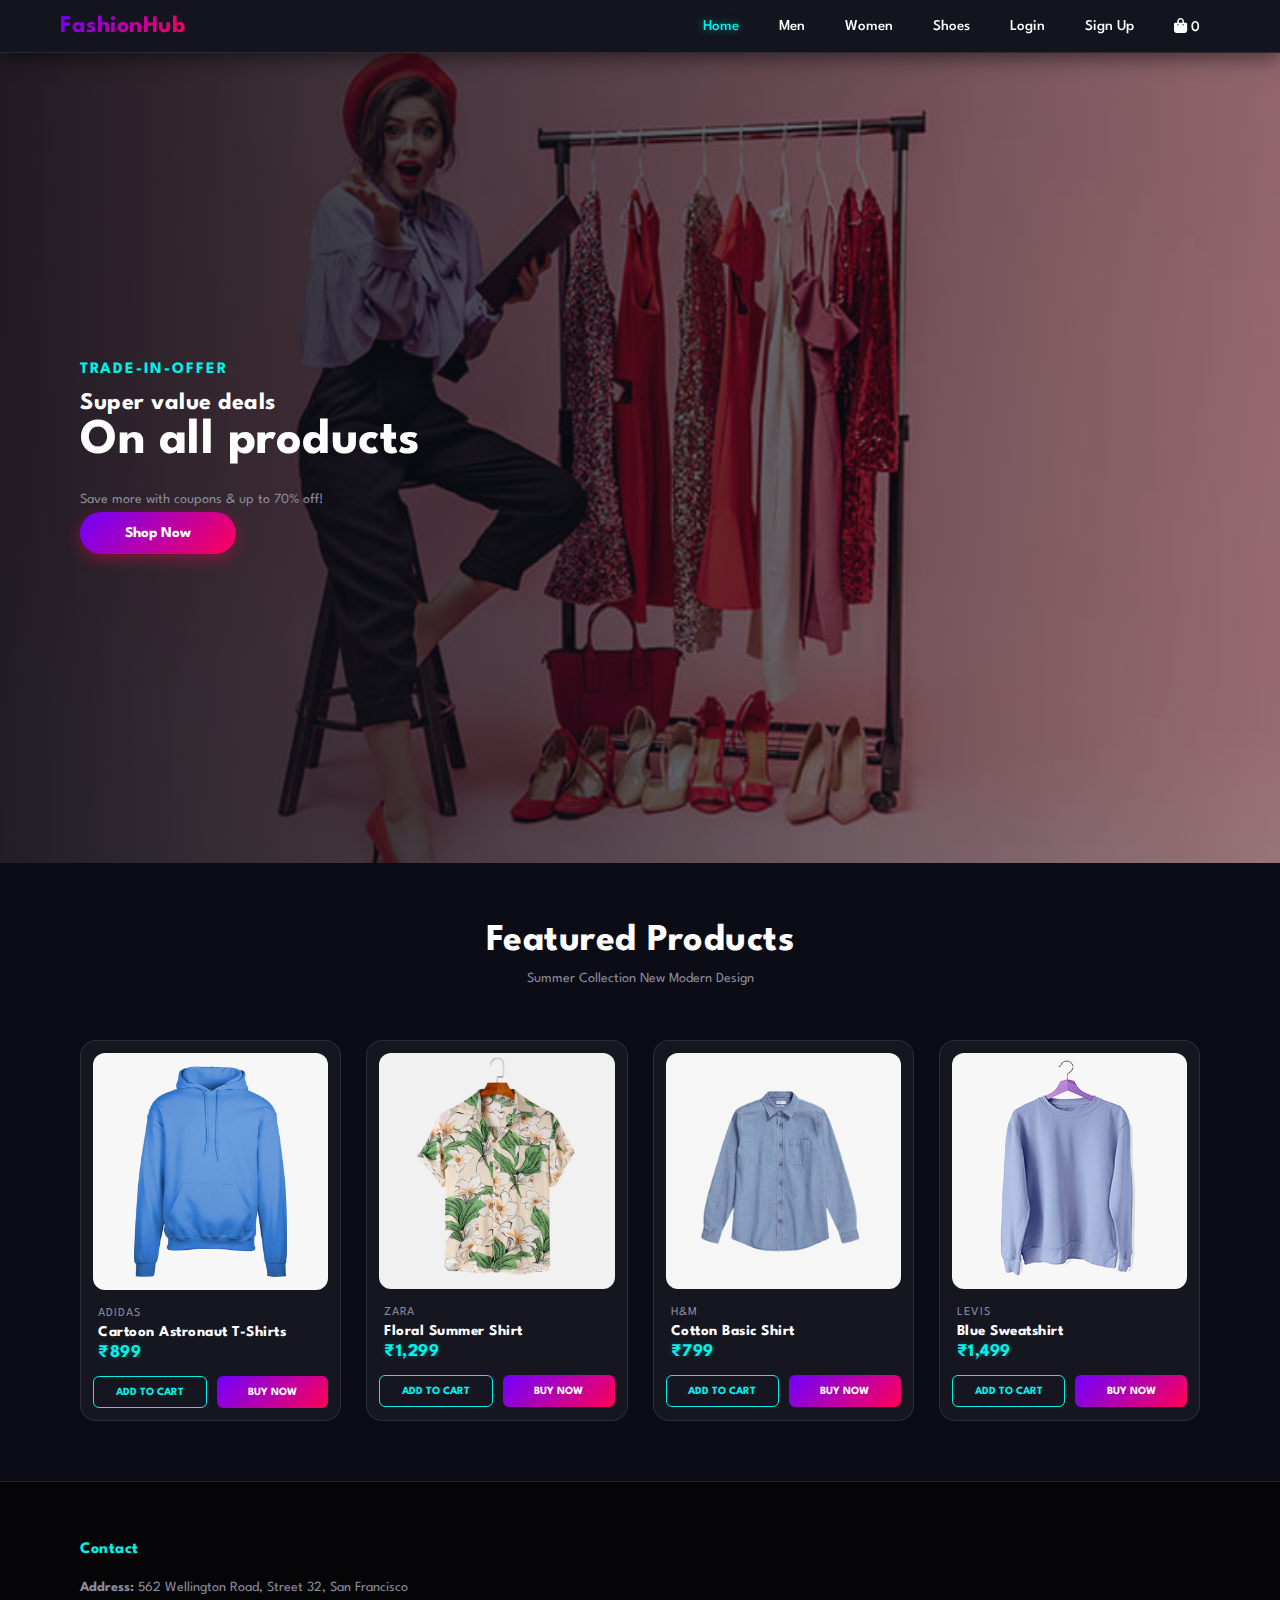
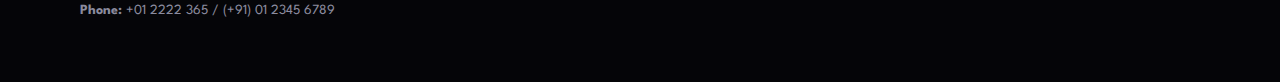
<file: Frontend/index.html>
<!DOCTYPE html>
<html lang="en">
<head>
    <meta charset="UTF-8">
    <meta name="viewport" content="width=device-width, initial-scale=1.0">
    <title>FashionHub | Home</title>
    <link rel="stylesheet" href="https://cdnjs.cloudflare.com/ajax/libs/font-awesome/6.4.0/css/all.min.css">
    <link rel="stylesheet" href="css/style.css">
</head>
<body>
    <section id="header">
        <a href="#"><h2 class="logo">FashionHub</h2></a>
        <div>
            <ul id="navbar">
                <li><a class="active" href="index.html">Home</a></li>
                <li><a href="men.html">Men</a></li>
                <li><a href="women.html">Women</a></li>
                <li><a href="shoes.html">Shoes</a></li>
                
                <li><a href="login.html">Login</a></li>
                <li><a href="register.html">Sign Up</a></li>
                
                <li id="lg-bag">
                    <a href="cart.html">
                        <i class="fa-solid fa-bag-shopping"></i>
                        <span class="cart-badge" id="cart-badge-lg">0</span>
                    </a>
                </li>
                <a href="#" id="close"><i class="fas fa-times"></i></a>
            </ul>
        </div>
        <div id="mobile">
            <a href="cart.html">
                <i class="fa-solid fa-bag-shopping"></i>
                <span class="cart-badge" id="cart-badge-sm">0</span>
            </a>
            <i id="bar" class="fas fa-outdent"></i>
        </div>
    </section>

    <section id="hero">
        <h4>Trade-in-offer</h4>
        <h2>Super value deals</h2>
        <h1>On all products</h1>
        <p>Save more with coupons & up to 70% off!</p>
        <button class="normal" onclick="window.location.href='men.html'">Shop Now</button>
    </section>
    
    <section id="product1" class="section-p1">
        <div class="section-title">
            <h2>Featured Products</h2>
            <p>Summer Collection New Modern Design</p>
        </div>
        <div class="pro-container">
            <div class="pro" onclick="loadProduct(this)">
                <img src="assets/f1.jpg" alt="">
                <div class="des">
                    <span>Adidas</span>
                    <h5>Cartoon Astronaut T-Shirts</h5>
                    <h4>₹899</h4>
                </div>
                <div class="action-buttons">
                    <button class="btn-cart" onclick="addToCart(event, this, 'add')">ADD TO CART</button>
                    <button class="btn-buy" onclick="addToCart(event, this, 'buy')">BUY NOW</button>
                </div>
            </div>
            <div class="pro" onclick="loadProduct(this)">
                <img src="assets/f2.jpg" alt="">
                <div class="des">
                    <span>Zara</span>
                    <h5>Floral Summer Shirt</h5>
                    <h4>₹1,299</h4>
                </div>
                <div class="action-buttons">
                    <button class="btn-cart" onclick="addToCart(event, this, 'add')">ADD TO CART</button>
                    <button class="btn-buy" onclick="addToCart(event, this, 'buy')">BUY NOW</button>
                </div>
            </div>
             <div class="pro" onclick="loadProduct(this)">
                <img src="assets/f3.jpg" alt="">
                <div class="des">
                    <span>H&M</span>
                    <h5>Cotton Basic Shirt</h5>
                    <h4>₹799</h4>
                </div>
                <div class="action-buttons">
                    <button class="btn-cart" onclick="addToCart(event, this, 'add')">ADD TO CART</button>
                    <button class="btn-buy" onclick="addToCart(event, this, 'buy')">BUY NOW</button>
                </div>
            </div>
            <div class="pro" onclick="loadProduct(this)">
                <img src="assets/f5.jpg" alt="">
                <div class="des">
                    <span>Levis</span>
                    <h5>Blue Sweatshirt</h5>
                    <h4>₹1,499</h4>
                </div>
                <div class="action-buttons">
                    <button class="btn-cart" onclick="addToCart(event, this, 'add')">ADD TO CART</button>
                    <button class="btn-buy" onclick="addToCart(event, this, 'buy')">BUY NOW</button>
                </div>
            </div>
        </div>
    </section>

    <footer class="section-p1">
        <div class="col">
            <h4>Contact</h4>
            <p><strong>Address:</strong> 562 Wellington Road, Street 32, San Francisco</p>
            <p><strong>Phone:</strong> +01 2222 365 / (+91) 01 2345 6789</p>
        </div>
    </footer>

    <script>
        function updateCartBadge() {
            let cart = JSON.parse(localStorage.getItem('cart')) || [];
            let count = cart.length;
            let badgeLg = document.getElementById('cart-badge-lg');
            if(badgeLg) badgeLg.innerText = count;
            let badgeSm = document.getElementById('cart-badge-sm');
            if(badgeSm) badgeSm.innerText = count;
        }
        window.onload = updateCartBadge;

        function loadProduct(element) {
            const img = element.querySelector('img').src;
            const name = element.querySelector('h5').innerText;
            const price = element.querySelector('h4').innerText;
            window.location.href = `sproduct.html?name=${encodeURIComponent(name)}&price=${encodeURIComponent(price)}&img=${encodeURIComponent(img)}`;
        }

        function addToCart(event, btn, action) {
            event.stopPropagation();
            let size = prompt("Please select a size (S, M, L, XL, XXL):", "M");
            if (size == null || size.trim() === "") return;

            const parent = btn.closest('.pro');
            const img = parent.querySelector('img').src;
            const name = parent.querySelector('h5').innerText;
            const price = parent.querySelector('h4').innerText;
            const product = { id: Date.now(), image: img, name: name, price: price, size: size.toUpperCase(), quantity: 1 };
            let cart = JSON.parse(localStorage.getItem('cart')) || [];
            cart.push(product);
            localStorage.setItem('cart', JSON.stringify(cart));
            updateCartBadge();
            if (action === 'buy') { window.location.href = 'cart.html'; } else { alert('Item added to cart!'); }
        }

        const bar = document.getElementById('bar');
        const close = document.getElementById('close');
        const nav = document.getElementById('navbar');
        if (bar) { bar.addEventListener('click', () => { nav.classList.add('active'); }) }
        if (close) { close.addEventListener('click', () => { nav.classList.remove('active'); }) }
    </script>
</body>
</html>
</file>
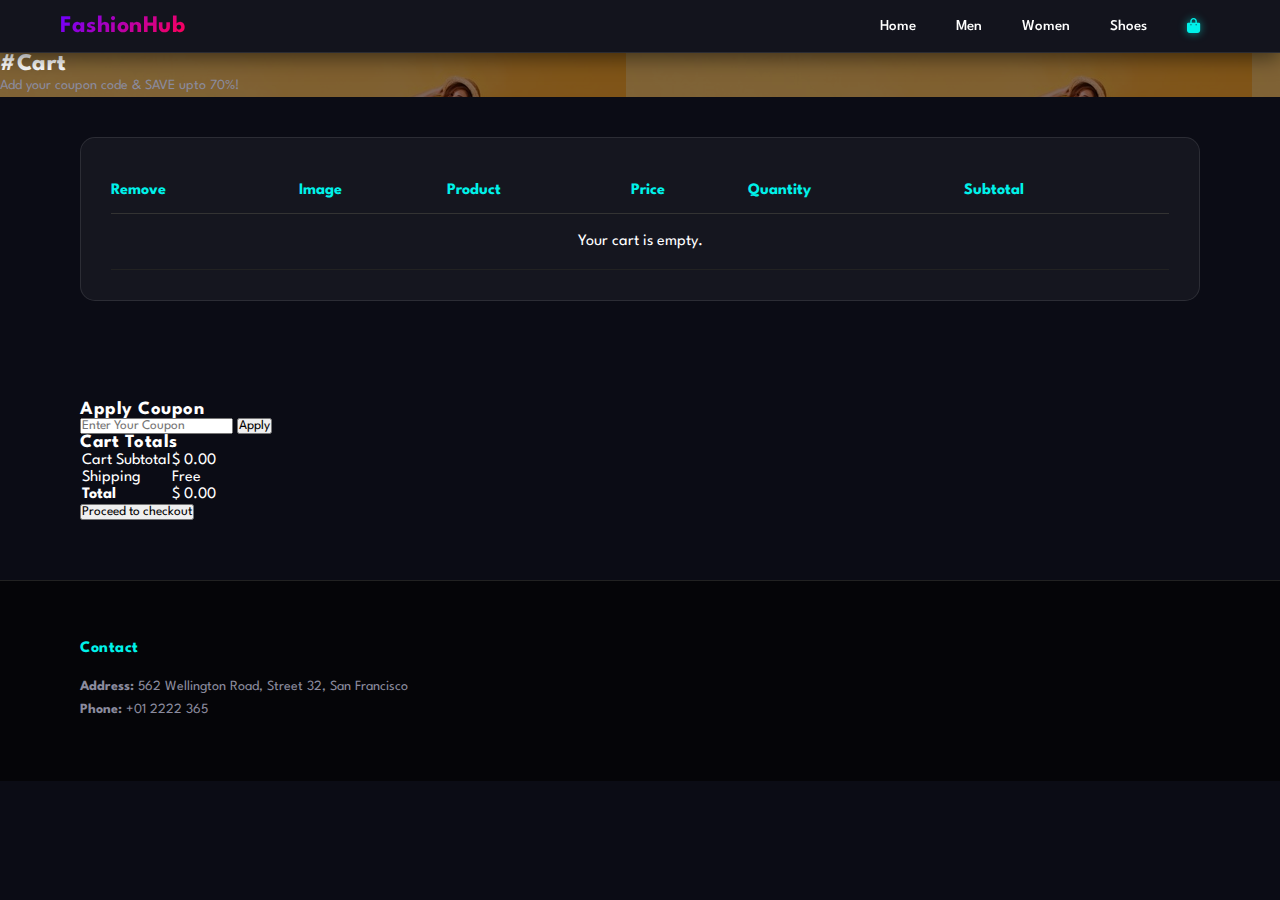
<file: Frontend/cart.html>
<!DOCTYPE html>
<html lang="en">
<head>
    <meta charset="UTF-8">
    <meta name="viewport" content="width=device-width, initial-scale=1.0">
    <title>FashionHub | Cart</title>
    <link rel="stylesheet" href="https://cdnjs.cloudflare.com/ajax/libs/font-awesome/6.4.0/css/all.min.css">
    <link rel="stylesheet" href="css/style.css">
    <style>
        /* Specific dark mode fix for the quantity input in cart */
        #cart table input {
            background-color: var(--bg-surface);
            color: var(--text-main);
            border: 1px solid var(--border);
            padding: 5px;
            text-align: center;
        }
    </style>
</head>
<body>

    <section id="header">
        <a href="index.html"><h2 class="logo">FashionHub</h2></a>
        <div>
            <ul id="navbar">
                <li><a href="index.html">Home</a></li>
                <li><a href="men.html">Men</a></li>
                <li><a href="women.html">Women</a></li>
                <li><a href="shoes.html">Shoes</a></li>
                <li id="lg-bag"><a class="active" href="cart.html"><i class="fa-solid fa-bag-shopping"></i></a></li>
                <a href="#" id="close"><i class="fas fa-times"></i></a>
            </ul>
        </div>
        <div id="mobile">
            <a href="cart.html"><i class="fa-solid fa-bag-shopping"></i></a>
            <i id="bar" class="fas fa-outdent"></i>
        </div>
    </section>

    <section id="page-header" style="background-image: linear-gradient(rgba(0,0,0,0.5), rgba(0,0,0,0.5)), url('assets/banner2.jpg');">
        <h2>#Cart</h2>
        <p>Add your coupon code & SAVE upto 70%!</p>
    </section>

    <section id="cart" class="section-p1">
        <table width="100%">
            <thead>
                <tr>
                    <td>Remove</td>
                    <td>Image</td>
                    <td>Product</td>
                    <td>Price</td>
                    <td>Quantity</td>
                    <td>Subtotal</td>
                </tr>
            </thead>
            <tbody id="cart-body">
            </tbody>
        </table>
    </section>

    <section id="cart-add" class="section-p1">
        <div id="coupon">
            <h3>Apply Coupon</h3>
            <div>
                <input type="text" placeholder="Enter Your Coupon">
                <button class="normal">Apply</button>
            </div>
        </div>

        <div id="subtotal">
            <h3>Cart Totals</h3>
            <table>
                <tr>
                    <td>Cart Subtotal</td>
                    <td id="cart-subtotal">$ 0.00</td>
                </tr>
                <tr>
                    <td>Shipping</td>
                    <td>Free</td>
                </tr>
                <tr>
                    <td><strong>Total</strong></td>
                    <td id="cart-total"><strong>$ 0.00</strong></td>
                </tr>
            </table>
            <button class="normal">Proceed to checkout</button>
        </div>
    </section>

    <footer class="section-p1">
        <div class="col">
            <h4>Contact</h4>
            <p><strong>Address:</strong> 562 Wellington Road, Street 32, San Francisco</p>
            <p><strong>Phone:</strong> +01 2222 365</p>
        </div>
    </footer>

    <script>
        const bar = document.getElementById('bar');
        const close = document.getElementById('close');
        const nav = document.getElementById('navbar');
        if (bar) { bar.addEventListener('click', () => { nav.classList.add('active'); }) }
        if (close) { close.addEventListener('click', () => { nav.classList.remove('active'); }) }

        // --- RENDER CART FROM LOCAL STORAGE ---
        const cartBody = document.getElementById('cart-body');
        const subtotalEl = document.getElementById('cart-subtotal');
        const totalEl = document.getElementById('cart-total');

        function renderCart() {
            let cart = JSON.parse(localStorage.getItem('cart')) || [];
            
            cartBody.innerHTML = ''; // Clear current display
            let totalAmount = 0;

            if(cart.length === 0) {
                cartBody.innerHTML = '<tr><td colspan="6" style="text-align:center; padding:20px;">Your cart is empty.</td></tr>';
                subtotalEl.innerText = "$ 0.00";
                totalEl.innerText = "$ 0.00";
                return;
            }

            cart.forEach((item, index) => {
                // Parse price string like "$139.00" to number 139.00
                let priceNum = parseFloat(item.price.replace('$', ''));
                let subtotal = priceNum * item.quantity;
                totalAmount += subtotal;

                let row = document.createElement('tr');
                row.innerHTML = `
                    <td><a href="#" onclick="removeItem(${index})"><i class="far fa-times-circle" style="color: #E0E0E0; font-size: 20px;"></i></a></td>
                    <td><img src="${item.image}" alt=""></td>
                    <td>${item.name} <br> <small>Size: ${item.size}</small></td>
                    <td>${item.price}</td>
                    <td><input type="number" value="${item.quantity}" readonly></td>
                    <td>$${subtotal.toFixed(2)}</td>
                `;
                cartBody.appendChild(row);
            });

            subtotalEl.innerText = `$ ${totalAmount.toFixed(2)}`;
            totalEl.innerHTML = `<strong>$ ${totalAmount.toFixed(2)}</strong>`;
        }

        // Remove item function
        function removeItem(index) {
            let cart = JSON.parse(localStorage.getItem('cart')) || [];
            cart.splice(index, 1); // Remove item at specific index
            localStorage.setItem('cart', JSON.stringify(cart)); // Update storage
            renderCart(); // Re-render table
        }

        // Initial render
        renderCart();
    </script>
</body>
</html>
</file>
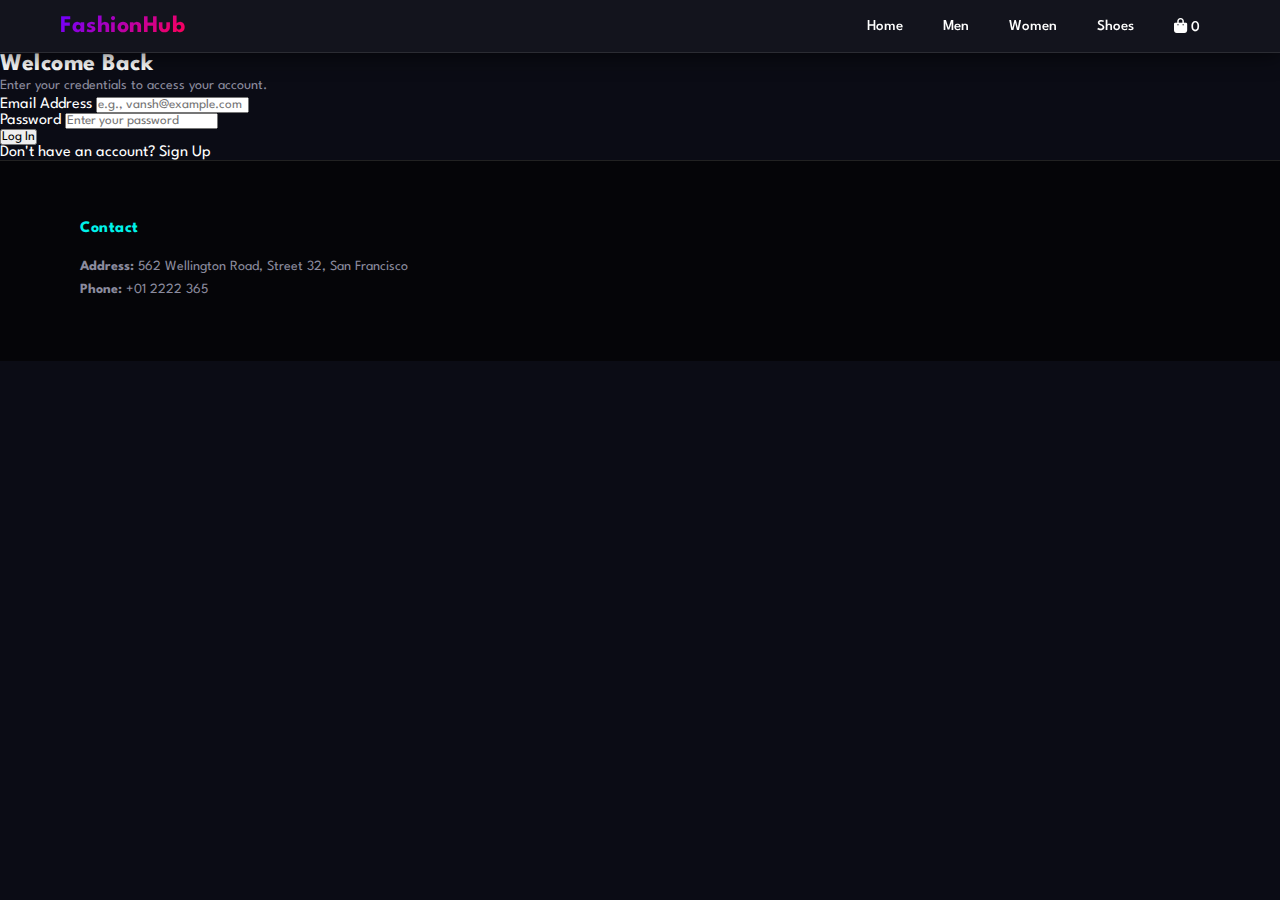
<file: Frontend/login.html>
<!DOCTYPE html>
<html lang="en">
<head>
    <meta charset="UTF-8">
    <meta name="viewport" content="width=device-width, initial-scale=1.0">
    <title>FashionHub | Login</title>
    <link rel="stylesheet" href="https://cdnjs.cloudflare.com/ajax/libs/font-awesome/6.4.0/css/all.min.css">
    <link rel="stylesheet" href="css/style.css">
</head>
<body>

    <section id="header">
        <a href="index.html"><h2 class="logo">FashionHub</h2></a>
        <div>
            <ul id="navbar">
                <li><a href="index.html">Home</a></li>
                <li><a href="men.html">Men</a></li>
                <li><a href="women.html">Women</a></li>
                <li><a href="shoes.html">Shoes</a></li>
                <li id="lg-bag">
                    <a href="cart.html">
                        <i class="fa-solid fa-bag-shopping"></i>
                        <span class="cart-badge" id="cart-badge-lg">0</span>
                    </a>
                </li>
                <a href="#" id="close"><i class="fas fa-times"></i></a>
            </ul>
        </div>
        <div id="mobile">
            <a href="cart.html">
                <i class="fa-solid fa-bag-shopping"></i>
                <span class="cart-badge" id="cart-badge-sm">0</span>
            </a>
            <i id="bar" class="fas fa-outdent"></i>
        </div>
    </section>

    <section id="form-page">
        <div class="form-box">
            <h2>Welcome Back</h2>
            <p>Enter your credentials to access your account.</p>
            
            <form onsubmit="handleLogin(event)">
                <div class="form-element">
                    <label>Email Address</label>
                    <input type="email" placeholder="e.g., vansh@example.com" required>
                </div>
                <div class="form-element">
                    <label>Password</label>
                    <input type="password" placeholder="Enter your password" required>
                </div>
                
                <button type="submit" class="form-btn">Log In</button>
            </form>

            <div class="form-link">
                Don't have an account? <a href="register.html">Sign Up</a>
            </div>
        </div>
    </section>

    <footer class="section-p1">
        <div class="col">
            <h4>Contact</h4>
            <p><strong>Address:</strong> 562 Wellington Road, Street 32, San Francisco</p>
            <p><strong>Phone:</strong> +01 2222 365</p>
        </div>
    </footer>

    <script>
        // Navbar Badge Logic
        function updateCartBadge() {
            let cart = JSON.parse(localStorage.getItem('cart')) || [];
            let count = cart.length;
            let badgeLg = document.getElementById('cart-badge-lg');
            if(badgeLg) badgeLg.innerText = count;
            let badgeSm = document.getElementById('cart-badge-sm');
            if(badgeSm) badgeSm.innerText = count;
        }
        window.onload = updateCartBadge;

        // Login Logic (Simulated)
        function handleLogin(e) {
            e.preventDefault();
            // Here you would check credentials
            alert("Login Successful! Redirecting to Home...");
            window.location.href = "index.html";
        }

        // Mobile Nav
        const bar = document.getElementById('bar');
        const close = document.getElementById('close');
        const nav = document.getElementById('navbar');
        if (bar) { bar.addEventListener('click', () => { nav.classList.add('active'); }) }
        if (close) { close.addEventListener('click', () => { nav.classList.remove('active'); }) }
    </script>
</body>
</html>
</file>
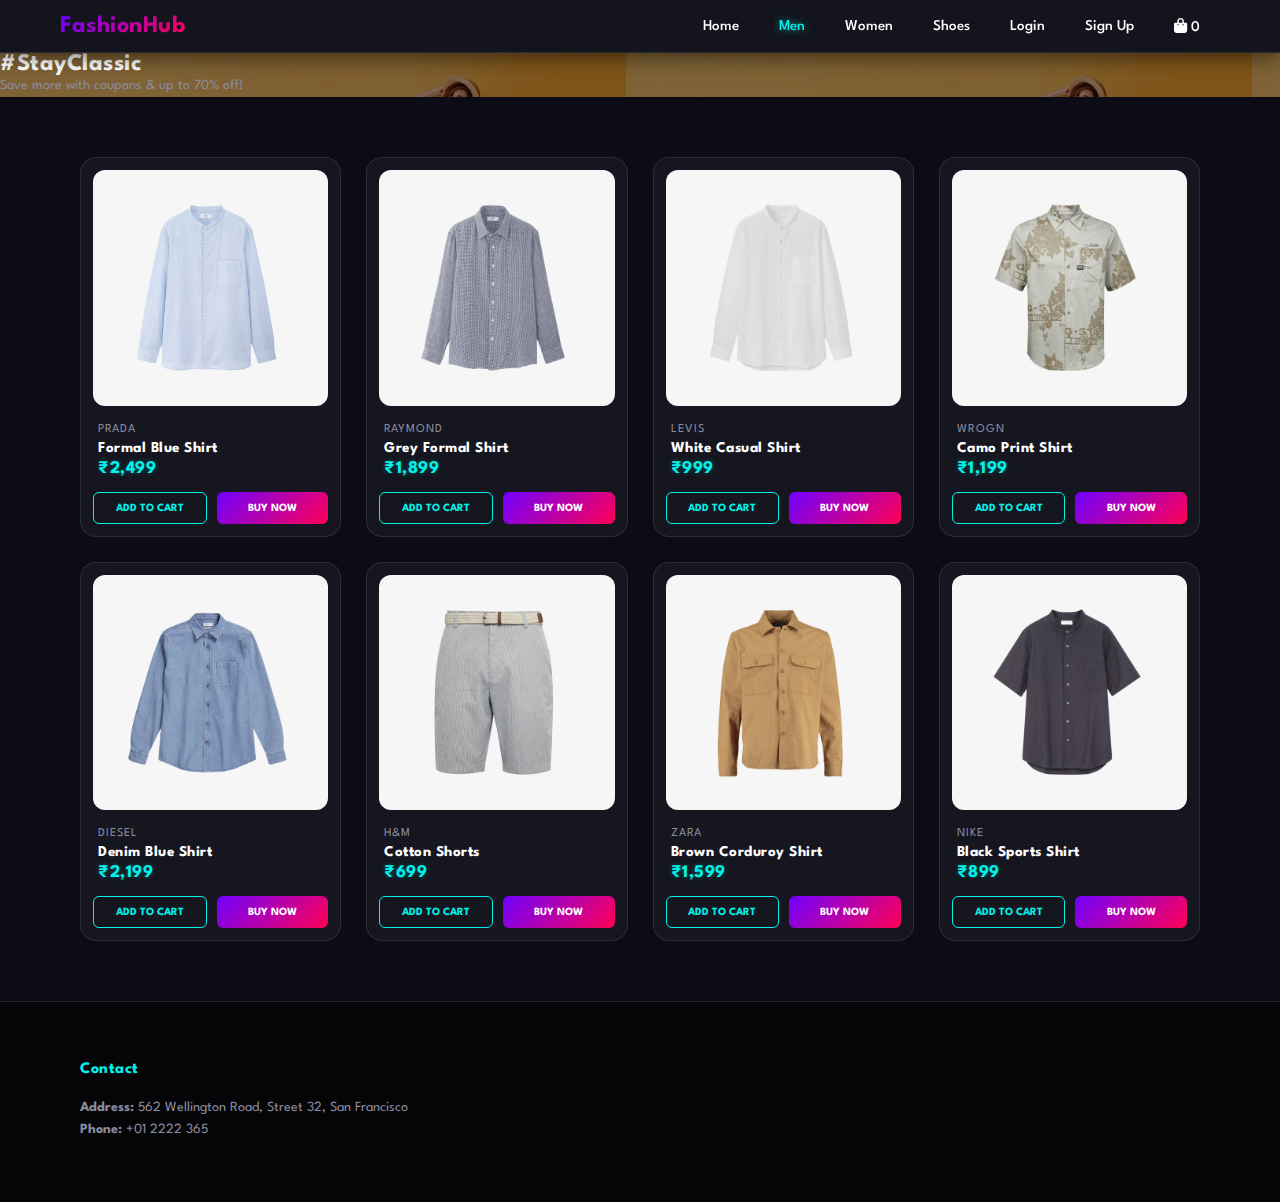
<file: Frontend/men.html>
<!DOCTYPE html>
<html lang="en">
<head>
    <meta charset="UTF-8">
    <meta name="viewport" content="width=device-width, initial-scale=1.0">
    <title>FashionHub | Men</title>
    <link rel="stylesheet" href="https://cdnjs.cloudflare.com/ajax/libs/font-awesome/6.4.0/css/all.min.css">
    <link rel="stylesheet" href="css/style.css">
</head>
<body>
    <section id="header">
        <a href="index.html"><h2 class="logo">FashionHub</h2></a>
        <div>
            <ul id="navbar">
                <li><a href="index.html">Home</a></li>
                <li><a class="active" href="men.html">Men</a></li>
                <li><a href="women.html">Women</a></li>
                <li><a href="shoes.html">Shoes</a></li>
                
                <li><a href="login.html">Login</a></li>
                <li><a href="register.html">Sign Up</a></li>

                <li id="lg-bag">
                    <a href="cart.html">
                        <i class="fa-solid fa-bag-shopping"></i>
                        <span class="cart-badge" id="cart-badge-lg">0</span>
                    </a>
                </li>
                <a href="#" id="close"><i class="fas fa-times"></i></a>
            </ul>
        </div>
        <div id="mobile">
            <a href="cart.html">
                <i class="fa-solid fa-bag-shopping"></i>
                <span class="cart-badge" id="cart-badge-sm">0</span>
            </a>
            <i id="bar" class="fas fa-outdent"></i>
        </div>
    </section>

    <section id="page-header" style="background-image: linear-gradient(rgba(0,0,0,0.5), rgba(0,0,0,0.5)), url('assets/banner2.jpg');">
        <h2>#StayClassic</h2>
        <p>Save more with coupons & up to 70% off!</p>
    </section>
    
    <section id="product1" class="section-p1">
        <div class="pro-container">
            <div class="pro" onclick="loadProduct(this)">
                <img src="assets/n1.jpg" alt="">
                <div class="des">
                    <span>Prada</span>
                    <h5>Formal Blue Shirt</h5>
                    <h4>₹2,499</h4>
                </div>
                <div class="action-buttons">
                    <button class="btn-cart" onclick="addToCart(event, this, 'add')">ADD TO CART</button>
                    <button class="btn-buy" onclick="addToCart(event, this, 'buy')">BUY NOW</button>
                </div>
            </div>
            
            <div class="pro" onclick="loadProduct(this)">
                <img src="assets/n2.jpg" alt="">
                <div class="des">
                    <span>Raymond</span>
                    <h5>Grey Formal Shirt</h5>
                    <h4>₹1,899</h4>
                </div>
                <div class="action-buttons">
                    <button class="btn-cart" onclick="addToCart(event, this, 'add')">ADD TO CART</button>
                    <button class="btn-buy" onclick="addToCart(event, this, 'buy')">BUY NOW</button>
                </div>
            </div>

            <div class="pro" onclick="loadProduct(this)">
                <img src="assets/n3.jpg" alt="">
                <div class="des">
                    <span>Levis</span>
                    <h5>White Casual Shirt</h5>
                    <h4>₹999</h4>
                </div>
                <div class="action-buttons">
                    <button class="btn-cart" onclick="addToCart(event, this, 'add')">ADD TO CART</button>
                    <button class="btn-buy" onclick="addToCart(event, this, 'buy')">BUY NOW</button>
                </div>
            </div>
            
            <div class="pro" onclick="loadProduct(this)">
                <img src="assets/n4.jpg" alt="">
                <div class="des">
                    <span>Wrogn</span>
                    <h5>Camo Print Shirt</h5>
                    <h4>₹1,199</h4>
                </div>
                <div class="action-buttons">
                    <button class="btn-cart" onclick="addToCart(event, this, 'add')">ADD TO CART</button>
                    <button class="btn-buy" onclick="addToCart(event, this, 'buy')">BUY NOW</button>
                </div>
            </div>
            
            <div class="pro" onclick="loadProduct(this)">
                <img src="assets/n5.jpg" alt="">
                <div class="des">
                    <span>Diesel</span>
                    <h5>Denim Blue Shirt</h5>
                    <h4>₹2,199</h4>
                </div>
                <div class="action-buttons">
                    <button class="btn-cart" onclick="addToCart(event, this, 'add')">ADD TO CART</button>
                    <button class="btn-buy" onclick="addToCart(event, this, 'buy')">BUY NOW</button>
                </div>
            </div>
            
            <div class="pro" onclick="loadProduct(this)">
                <img src="assets/n6.jpg" alt="">
                <div class="des">
                    <span>H&M</span>
                    <h5>Cotton Shorts</h5>
                    <h4>₹699</h4>
                </div>
                <div class="action-buttons">
                    <button class="btn-cart" onclick="addToCart(event, this, 'add')">ADD TO CART</button>
                    <button class="btn-buy" onclick="addToCart(event, this, 'buy')">BUY NOW</button>
                </div>
            </div>
            
            <div class="pro" onclick="loadProduct(this)">
                <img src="assets/n7.jpg" alt="">
                <div class="des">
                    <span>Zara</span>
                    <h5>Brown Corduroy Shirt</h5>
                    <h4>₹1,599</h4>
                </div>
                <div class="action-buttons">
                    <button class="btn-cart" onclick="addToCart(event, this, 'add')">ADD TO CART</button>
                    <button class="btn-buy" onclick="addToCart(event, this, 'buy')">BUY NOW</button>
                </div>
            </div>
            
            <div class="pro" onclick="loadProduct(this)">
                <img src="assets/n8.jpg" alt="">
                <div class="des">
                    <span>Nike</span>
                    <h5>Black Sports Shirt</h5>
                    <h4>₹899</h4>
                </div>
                <div class="action-buttons">
                    <button class="btn-cart" onclick="addToCart(event, this, 'add')">ADD TO CART</button>
                    <button class="btn-buy" onclick="addToCart(event, this, 'buy')">BUY NOW</button>
                </div>
            </div>
        </div>
    </section>

    <footer class="section-p1">
        <div class="col">
            <h4>Contact</h4>
            <p><strong>Address:</strong> 562 Wellington Road, Street 32, San Francisco</p>
            <p><strong>Phone:</strong> +01 2222 365</p>
        </div>
    </footer>

    <script>
        // --- BADGE UPDATE LOGIC ---
        function updateCartBadge() {
            let cart = JSON.parse(localStorage.getItem('cart')) || [];
            let count = cart.length;
            
            let badgeLg = document.getElementById('cart-badge-lg');
            if(badgeLg) badgeLg.innerText = count;

            let badgeSm = document.getElementById('cart-badge-sm');
            if(badgeSm) badgeSm.innerText = count;
        }

        window.onload = updateCartBadge;

        function loadProduct(element) {
            const img = element.getElementsByTagName('img')[0].src;
            const name = element.getElementsByTagName('h5')[0].innerText;
            const price = element.getElementsByTagName('h4')[0].innerText;
            window.location.href = `sproduct.html?name=${encodeURIComponent(name)}&price=${encodeURIComponent(price)}&img=${encodeURIComponent(img)}`;
        }
        
        // --- ADD TO CART WITH SIZE PROMPT ---
        function addToCart(event, btn, action) {
            event.stopPropagation();

            let size = prompt("Please select a size (S, M, L, XL, XXL):", "M");
            if (size == null || size.trim() === "") {
                return; // Cancelled
            }

            const parent = btn.closest('.pro');
            const img = parent.querySelector('img').src;
            const name = parent.querySelector('h5').innerText;
            const price = parent.querySelector('h4').innerText;

            const product = { 
                id: Date.now(), 
                image: img, 
                name: name, 
                price: price, 
                size: size.toUpperCase(), 
                quantity: 1 
            };

            let cart = JSON.parse(localStorage.getItem('cart')) || [];
            cart.push(product);
            localStorage.setItem('cart', JSON.stringify(cart));
            
            updateCartBadge(); // Update badge immediately

            if (action === 'buy') { 
                window.location.href = 'cart.html'; 
            } else { 
                alert('Item added to cart!'); 
            }
        }

        const bar = document.getElementById('bar');
        const close = document.getElementById('close');
        const nav = document.getElementById('navbar');
        if (bar) { bar.addEventListener('click', () => { nav.classList.add('active'); }) }
        if (close) { close.addEventListener('click', () => { nav.classList.remove('active'); }) }
    </script>
</body>
</html>
</file>
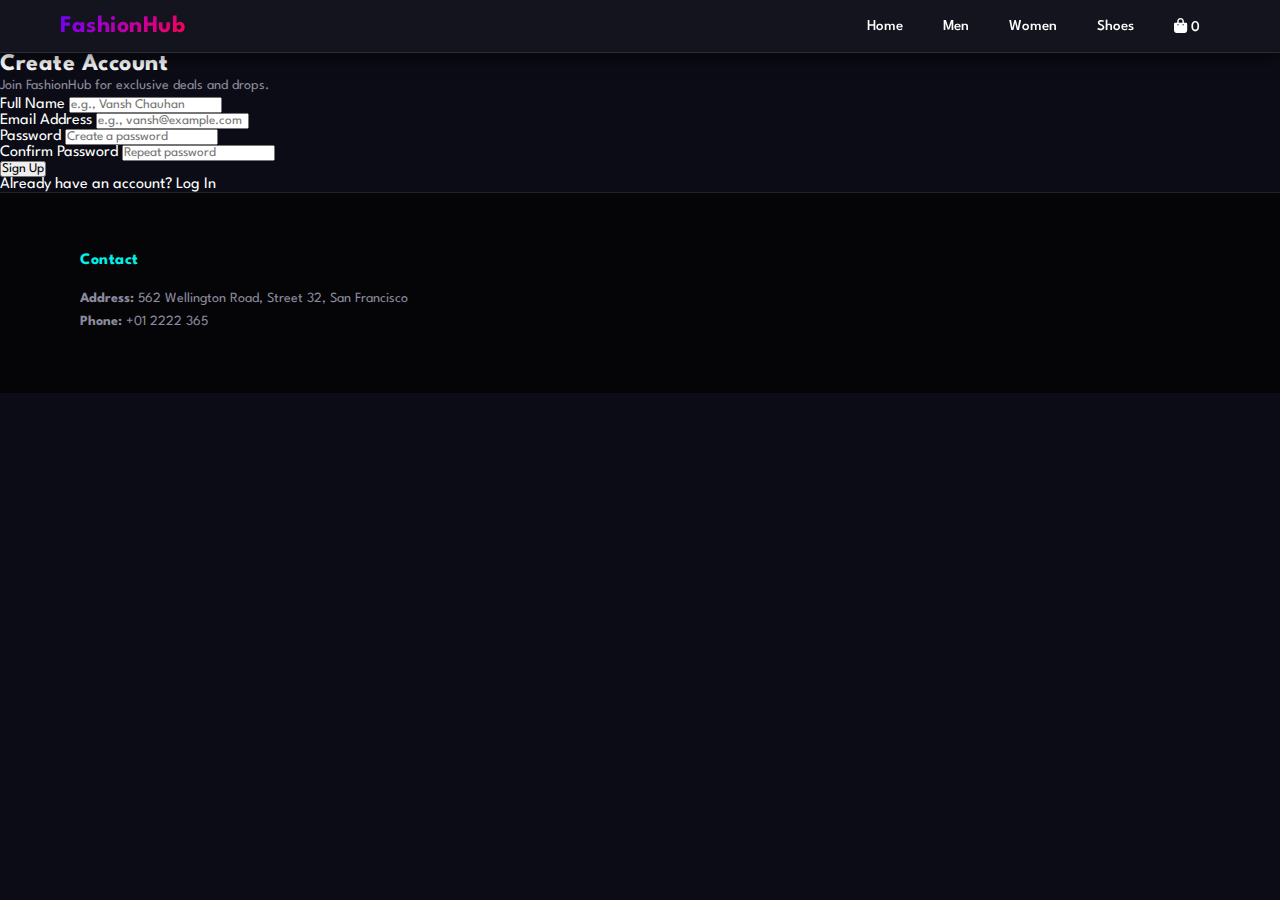
<file: Frontend/register.html>
<!DOCTYPE html>
<html lang="en">
<head>
    <meta charset="UTF-8">
    <meta name="viewport" content="width=device-width, initial-scale=1.0">
    <title>FashionHub | Register</title>
    <link rel="stylesheet" href="https://cdnjs.cloudflare.com/ajax/libs/font-awesome/6.4.0/css/all.min.css">
    <link rel="stylesheet" href="css/style.css">
</head>
<body>

    <section id="header">
        <a href="index.html"><h2 class="logo">FashionHub</h2></a>
        <div>
            <ul id="navbar">
                <li><a href="index.html">Home</a></li>
                <li><a href="men.html">Men</a></li>
                <li><a href="women.html">Women</a></li>
                <li><a href="shoes.html">Shoes</a></li>
                <li id="lg-bag">
                    <a href="cart.html">
                        <i class="fa-solid fa-bag-shopping"></i>
                        <span class="cart-badge" id="cart-badge-lg">0</span>
                    </a>
                </li>
                <a href="#" id="close"><i class="fas fa-times"></i></a>
            </ul>
        </div>
        <div id="mobile">
            <a href="cart.html">
                <i class="fa-solid fa-bag-shopping"></i>
                <span class="cart-badge" id="cart-badge-sm">0</span>
            </a>
            <i id="bar" class="fas fa-outdent"></i>
        </div>
    </section>

    <section id="form-page">
        <div class="form-box">
            <h2>Create Account</h2>
            <p>Join FashionHub for exclusive deals and drops.</p>
            
            <form onsubmit="handleRegister(event)">
                <div class="form-element">
                    <label>Full Name</label>
                    <input type="text" placeholder="e.g., Vansh Chauhan" required>
                </div>
                <div class="form-element">
                    <label>Email Address</label>
                    <input type="email" placeholder="e.g., vansh@example.com" required>
                </div>
                <div class="form-element">
                    <label>Password</label>
                    <input type="password" placeholder="Create a password" required>
                </div>
                <div class="form-element">
                    <label>Confirm Password</label>
                    <input type="password" placeholder="Repeat password" required>
                </div>
                
                <button type="submit" class="form-btn">Sign Up</button>
            </form>

            <div class="form-link">
                Already have an account? <a href="login.html">Log In</a>
            </div>
        </div>
    </section>

    <footer class="section-p1">
        <div class="col">
            <h4>Contact</h4>
            <p><strong>Address:</strong> 562 Wellington Road, Street 32, San Francisco</p>
            <p><strong>Phone:</strong> +01 2222 365</p>
        </div>
    </footer>

    <script>
        // Navbar Badge Logic
        function updateCartBadge() {
            let cart = JSON.parse(localStorage.getItem('cart')) || [];
            let count = cart.length;
            let badgeLg = document.getElementById('cart-badge-lg');
            if(badgeLg) badgeLg.innerText = count;
            let badgeSm = document.getElementById('cart-badge-sm');
            if(badgeSm) badgeSm.innerText = count;
        }
        window.onload = updateCartBadge;

        // Register Logic (Simulated)
        function handleRegister(e) {
            e.preventDefault();
            alert("Account Created Successfully! Please Log In.");
            window.location.href = "login.html";
        }

        // Mobile Nav
        const bar = document.getElementById('bar');
        const close = document.getElementById('close');
        const nav = document.getElementById('navbar');
        if (bar) { bar.addEventListener('click', () => { nav.classList.add('active'); }) }
        if (close) { close.addEventListener('click', () => { nav.classList.remove('active'); }) }
    </script>
</body>
</html>
</file>
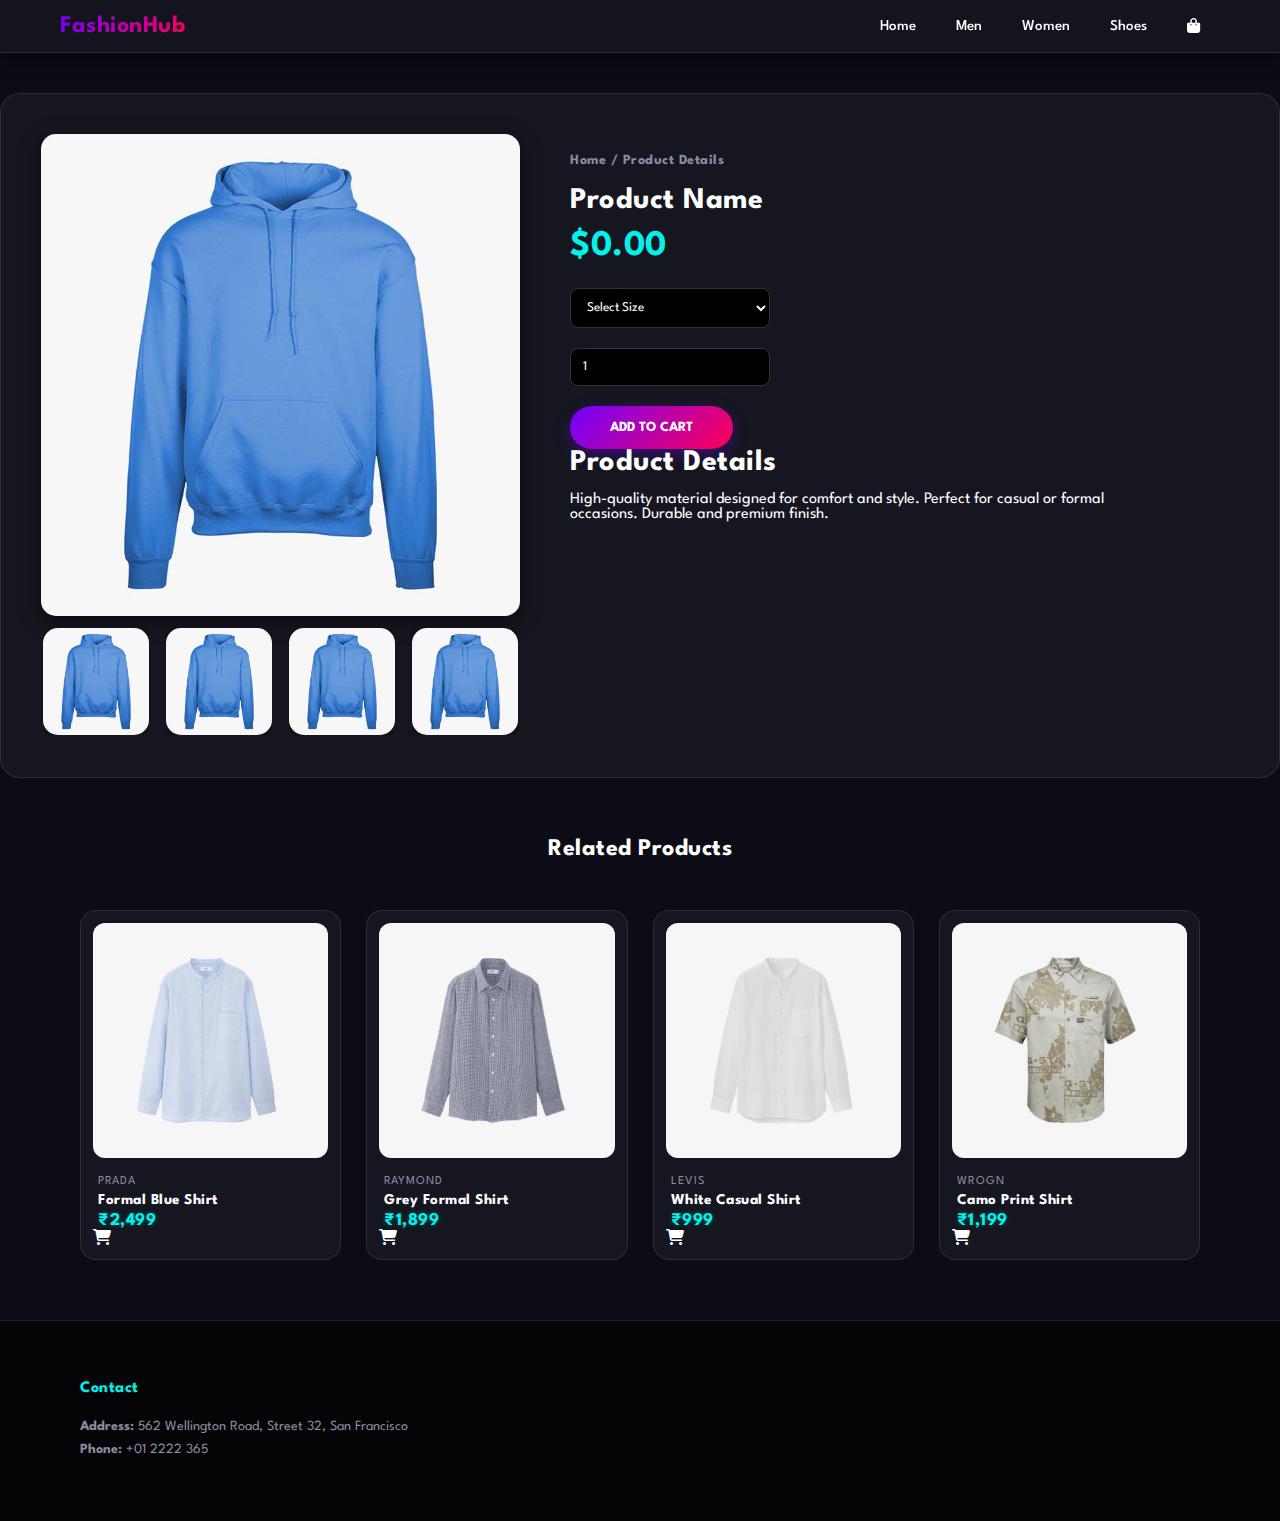
<file: Frontend/sproduct.html>
<!DOCTYPE html>
<html lang="en">
<head>
    <meta charset="UTF-8">
    <meta name="viewport" content="width=device-width, initial-scale=1.0">
    <title>FashionHub | Product Details</title>
    <link rel="stylesheet" href="https://cdnjs.cloudflare.com/ajax/libs/font-awesome/6.4.0/css/all.min.css">
    <link rel="stylesheet" href="css/style.css">
</head>
<body>

    <section id="header">
        <a href="index.html"><h2 class="logo">FashionHub</h2></a>
        <div>
            <ul id="navbar">
                <li><a href="index.html">Home</a></li>
                <li><a href="men.html">Men</a></li>
                <li><a href="women.html">Women</a></li>
                <li><a href="shoes.html">Shoes</a></li>
                <li id="lg-bag"><a href="cart.html"><i class="fa-solid fa-bag-shopping"></i></a></li>
                <a href="#" id="close"><i class="fas fa-times"></i></a>
            </ul>
        </div>
        <div id="mobile">
            <a href="cart.html"><i class="fa-solid fa-bag-shopping"></i></a>
            <i id="bar" class="fas fa-outdent"></i>
        </div>
    </section>

    <section id="prodetails" class="section-p1">
        <div class="single-pro-image">
            <img src="assets/f1.jpg" width="100%" id="MainImg" alt="Product Image">
            
            <div class="small-img-group">
                <div class="small-img-col">
                    <img src="assets/f1.jpg" width="100%" class="small-img" alt="">
                </div>
                <div class="small-img-col">
                    <img src="assets/f1.jpg" width="100%" class="small-img" alt="">
                </div>
                <div class="small-img-col">
                    <img src="assets/f1.jpg" width="100%" class="small-img" alt="">
                </div>
                <div class="small-img-col">
                    <img src="assets/f1.jpg" width="100%" class="small-img" alt="">
                </div>
            </div>
        </div>

        <div class="single-pro-details">
            <h6>Home / Product Details</h6>
            <h4 id="proName">Product Name</h4>
            <h2 id="proPrice">$0.00</h2>
            
            <select id="proSize">
                <option>Select Size</option>
                <option>XL</option>
                <option>XXL</option>
                <option>Small</option>
                <option>Large</option>
            </select>
            
            <input type="number" value="1" id="proQty">
            <button class="normal" id="addToCartBtn">Add To Cart</button>
            <h4>Product Details</h4>
            <span>High-quality material designed for comfort and style. Perfect for casual or formal occasions. Durable and premium finish.</span>
        </div>
    </section>

    <section id="product1" class="section-p1">
        <h2 class="section-title">Related Products</h2>
        <div class="pro-container">
            <div class="pro" onclick="window.location.href='index.html';">
                <img src="assets/n1.jpg" alt="">
                <div class="des">
                    <span>Prada</span>
                    <h5>Formal Blue Shirt</h5>
                    <h4>₹2,499</h4>
                </div>
                <a href="#"><i class="fa-solid fa-cart-shopping cart"></i></a>
            </div>
            <div class="pro" onclick="window.location.href='index.html';">
                <img src="assets/n2.jpg" alt="">
                <div class="des">
                    <span>Raymond</span>
                    <h5>Grey Formal Shirt</h5>
                    <h4>₹1,899</h4>
                </div>
                <a href="#"><i class="fa-solid fa-cart-shopping cart"></i></a>
            </div>
            <div class="pro" onclick="window.location.href='index.html';">
                <img src="assets/n3.jpg" alt="">
                <div class="des">
                    <span>Levis</span>
                    <h5>White Casual Shirt</h5>
                    <h4>₹999</h4>
                </div>
                <a href="#"><i class="fa-solid fa-cart-shopping cart"></i></a>
            </div>
            <div class="pro" onclick="window.location.href='index.html';">
                <img src="assets/n4.jpg" alt="">
                <div class="des">
                    <span>Wrogn</span>
                    <h5>Camo Print Shirt</h5>
                    <h4>₹1,199</h4>
                </div>
                <a href="#"><i class="fa-solid fa-cart-shopping cart"></i></a>
            </div>
        </div>
    </section>

    <footer class="section-p1">
        <div class="col">
            <h4>Contact</h4>
            <p><strong>Address:</strong> 562 Wellington Road, Street 32, San Francisco</p>
            <p><strong>Phone:</strong> +01 2222 365</p>
        </div>
    </footer>

    <script>
        // --- 1. DYNAMIC PRODUCT LOADING ---
        const urlParams = new URLSearchParams(window.location.search);
        const name = urlParams.get('name');
        const price = urlParams.get('price');
        const img = urlParams.get('img');
        const cat = urlParams.get('cat'); // Get Category (e.g., 'shoes')

        // Update Text and Image
        if(name) document.getElementById('proName').innerText = name;
        if(price) document.getElementById('proPrice').innerText = price;
        if(img) {
            document.getElementById('MainImg').src = img;
            var thumbnails = document.getElementsByClassName('small-img');
            for(var i=0; i<thumbnails.length; i++){
                thumbnails[i].src = img;
            }
        }

        // --- 2. SWITCH SIZES IF SHOES ---
        if (cat === 'shoes') {
            const sizeSelect = document.getElementById('proSize');
            // Overwrite inner HTML with shoe sizes
            sizeSelect.innerHTML = `
                <option>Select Size</option>
                <option>5</option>
                <option>6</option>
                <option>7</option>
                <option>8</option>
                <option>9</option>
                <option>10</option>
            `;
        }

        // --- 3. ADD TO CART LOGIC ---
        const addToCartBtn = document.getElementById('addToCartBtn');
        addToCartBtn.addEventListener('click', () => {
            const size = document.getElementById('proSize').value;
            if(size === "Select Size") { alert("Please select a size first!"); return; }

            const product = {
                id: Date.now(),
                image: document.getElementById('MainImg').src,
                name: document.getElementById('proName').innerText,
                price: document.getElementById('proPrice').innerText,
                size: size,
                quantity: document.getElementById('proQty').value
            };

            let cart = JSON.parse(localStorage.getItem('cart')) || [];
            cart.push(product);
            localStorage.setItem('cart', JSON.stringify(cart));
            alert("Product added to cart!");
            window.location.href = "cart.html";
        });

        // --- 4. NAVBAR LOGIC ---
        const bar = document.getElementById('bar');
        const close = document.getElementById('close');
        const nav = document.getElementById('navbar');
        if (bar) { bar.addEventListener('click', () => { nav.classList.add('active'); }) }
        if (close) { close.addEventListener('click', () => { nav.classList.remove('active'); }) }
    </script>
</body>
</html>
</file>
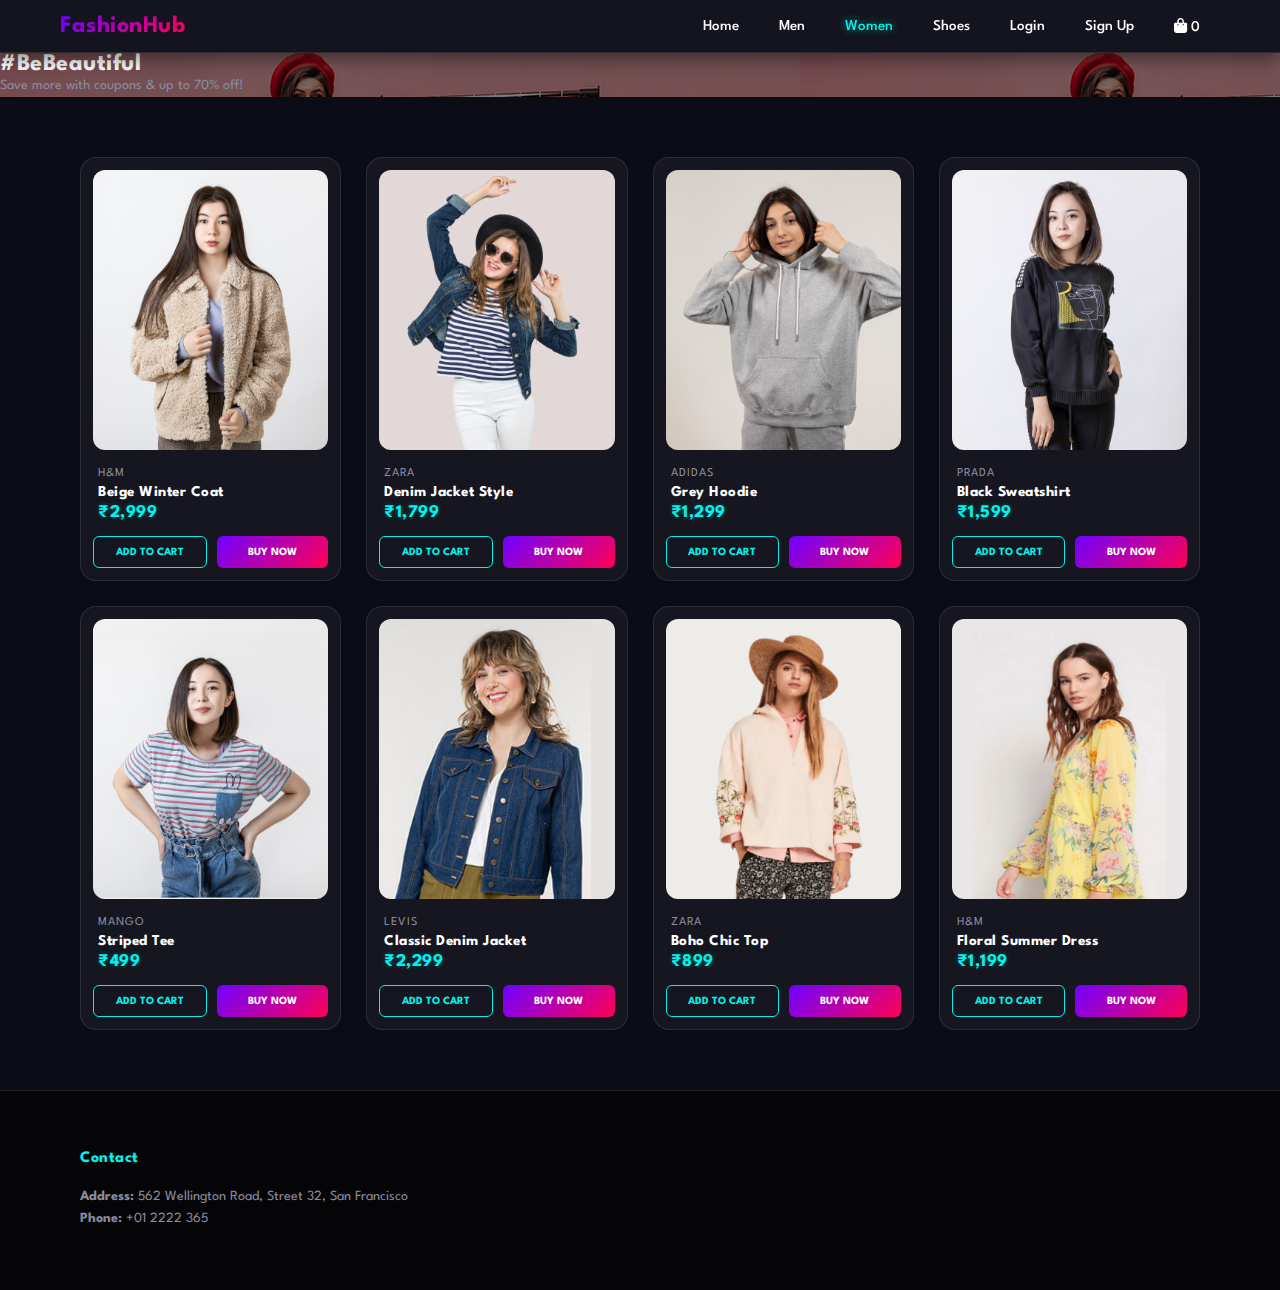
<file: Frontend/women.html>
<!DOCTYPE html>
<html lang="en">
<head>
    <meta charset="UTF-8">
    <meta name="viewport" content="width=device-width, initial-scale=1.0">
    <title>FashionHub | Women</title>
    <link rel="stylesheet" href="https://cdnjs.cloudflare.com/ajax/libs/font-awesome/6.4.0/css/all.min.css">
    <link rel="stylesheet" href="css/style.css">
</head>
<body>
    <section id="header">
        <a href="index.html"><h2 class="logo">FashionHub</h2></a>
        <div>
            <ul id="navbar">
                <li><a href="index.html">Home</a></li>
                <li><a href="men.html">Men</a></li>
                <li><a class="active" href="women.html">Women</a></li>
                <li><a href="shoes.html">Shoes</a></li>
                
                <li><a href="login.html">Login</a></li>
                <li><a href="register.html">Sign Up</a></li>

                <li id="lg-bag">
                    <a href="cart.html">
                        <i class="fa-solid fa-bag-shopping"></i>
                        <span class="cart-badge" id="cart-badge-lg">0</span>
                    </a>
                </li>
                <a href="#" id="close"><i class="fas fa-times"></i></a>
            </ul>
        </div>
        <div id="mobile">
            <a href="cart.html">
                <i class="fa-solid fa-bag-shopping"></i>
                <span class="cart-badge" id="cart-badge-sm">0</span>
            </a>
            <i id="bar" class="fas fa-outdent"></i>
        </div>
    </section>

    <section id="page-header" style="background-image: linear-gradient(rgba(0,0,0,0.5), rgba(0,0,0,0.5)), url('assets/banner1.jpg');">
        <h2>#BeBeautiful</h2>
        <p>Save more with coupons & up to 70% off!</p>
    </section>

    <section id="product1" class="section-p1">
        <div class="pro-container">
            <div class="pro" onclick="loadProduct(this)">
                <img src="assets/p1.png" alt="">
                <div class="des">
                    <span>H&M</span>
                    <h5>Beige Winter Coat</h5>
                    <h4>₹2,999</h4>
                </div>
                <div class="action-buttons">
                    <button class="btn-cart" onclick="addToCart(event, this, 'add')">ADD TO CART</button>
                    <button class="btn-buy" onclick="addToCart(event, this, 'buy')">BUY NOW</button>
                </div>
            </div>
            <div class="pro" onclick="loadProduct(this)">
                <img src="assets/p2.png" alt="">
                <div class="des">
                    <span>Zara</span>
                    <h5>Denim Jacket Style</h5>
                    <h4>₹1,799</h4>
                </div>
                <div class="action-buttons">
                    <button class="btn-cart" onclick="addToCart(event, this, 'add')">ADD TO CART</button>
                    <button class="btn-buy" onclick="addToCart(event, this, 'buy')">BUY NOW</button>
                </div>
            </div>
            <div class="pro" onclick="loadProduct(this)">
                <img src="assets/p3.png" alt="">
                <div class="des">
                    <span>Adidas</span>
                    <h5>Grey Hoodie</h5>
                    <h4>₹1,299</h4>
                </div>
                <div class="action-buttons">
                    <button class="btn-cart" onclick="addToCart(event, this, 'add')">ADD TO CART</button>
                    <button class="btn-buy" onclick="addToCart(event, this, 'buy')">BUY NOW</button>
                </div>
            </div>
            <div class="pro" onclick="loadProduct(this)">
                <img src="assets/p4.png" alt="">
                <div class="des">
                    <span>Prada</span>
                    <h5>Black Sweatshirt</h5>
                    <h4>₹1,599</h4>
                </div>
                <div class="action-buttons">
                    <button class="btn-cart" onclick="addToCart(event, this, 'add')">ADD TO CART</button>
                    <button class="btn-buy" onclick="addToCart(event, this, 'buy')">BUY NOW</button>
                </div>
            </div>
            <div class="pro" onclick="loadProduct(this)">
                <img src="assets/p5.png" alt="">
                <div class="des">
                    <span>Mango</span>
                    <h5>Striped Tee</h5>
                    <h4>₹499</h4>
                </div>
                <div class="action-buttons">
                    <button class="btn-cart" onclick="addToCart(event, this, 'add')">ADD TO CART</button>
                    <button class="btn-buy" onclick="addToCart(event, this, 'buy')">BUY NOW</button>
                </div>
            </div>
            <div class="pro" onclick="loadProduct(this)">
                <img src="assets/p6.png" alt="">
                <div class="des">
                    <span>Levis</span>
                    <h5>Classic Denim Jacket</h5>
                    <h4>₹2,299</h4>
                </div>
                <div class="action-buttons">
                    <button class="btn-cart" onclick="addToCart(event, this, 'add')">ADD TO CART</button>
                    <button class="btn-buy" onclick="addToCart(event, this, 'buy')">BUY NOW</button>
                </div>
            </div>
            <div class="pro" onclick="loadProduct(this)">
                <img src="assets/p7.png" alt="">
                <div class="des">
                    <span>Zara</span>
                    <h5>Boho Chic Top</h5>
                    <h4>₹899</h4>
                </div>
                <div class="action-buttons">
                    <button class="btn-cart" onclick="addToCart(event, this, 'add')">ADD TO CART</button>
                    <button class="btn-buy" onclick="addToCart(event, this, 'buy')">BUY NOW</button>
                </div>
            </div>
            <div class="pro" onclick="loadProduct(this)">
                <img src="assets/p8.png" alt="">
                <div class="des">
                    <span>H&M</span>
                    <h5>Floral Summer Dress</h5>
                    <h4>₹1,199</h4>
                </div>
                <div class="action-buttons">
                    <button class="btn-cart" onclick="addToCart(event, this, 'add')">ADD TO CART</button>
                    <button class="btn-buy" onclick="addToCart(event, this, 'buy')">BUY NOW</button>
                </div>
            </div>
        </div>
    </section>

    <footer class="section-p1">
        <div class="col">
            <h4>Contact</h4>
            <p><strong>Address:</strong> 562 Wellington Road, Street 32, San Francisco</p>
            <p><strong>Phone:</strong> +01 2222 365</p>
        </div>
    </footer>

    <script>
        function updateCartBadge() {
            let cart = JSON.parse(localStorage.getItem('cart')) || [];
            let count = cart.length;
            let badgeLg = document.getElementById('cart-badge-lg');
            if(badgeLg) badgeLg.innerText = count;
            let badgeSm = document.getElementById('cart-badge-sm');
            if(badgeSm) badgeSm.innerText = count;
        }
        window.onload = updateCartBadge;

        function loadProduct(element) {
            const img = element.querySelector('img').src;
            const name = element.querySelector('h5').innerText;
            const price = element.querySelector('h4').innerText;
            window.location.href = `sproduct.html?name=${encodeURIComponent(name)}&price=${encodeURIComponent(price)}&img=${encodeURIComponent(img)}`;
        }

        function addToCart(event, btn, action) {
            event.stopPropagation();
            let size = prompt("Please select a size (S, M, L, XL, XXL):", "M");
            if (size == null || size.trim() === "") return;

            const parent = btn.closest('.pro');
            const img = parent.querySelector('img').src;
            const name = parent.querySelector('h5').innerText;
            const price = parent.querySelector('h4').innerText;
            const product = { id: Date.now(), image: img, name: name, price: price, size: size.toUpperCase(), quantity: 1 };
            let cart = JSON.parse(localStorage.getItem('cart')) || [];
            cart.push(product);
            localStorage.setItem('cart', JSON.stringify(cart));
            updateCartBadge();
            if (action === 'buy') { window.location.href = 'cart.html'; } else { alert('Item added to cart!'); }
        }

        const bar = document.getElementById('bar');
        const close = document.getElementById('close');
        const nav = document.getElementById('navbar');
        if (bar) { bar.addEventListener('click', () => { nav.classList.add('active'); }) }
        if (close) { close.addEventListener('click', () => { nav.classList.remove('active'); }) }
    </script>
</body>
</html>
</file>
<file: Frontend/css/style.css>
@import url("https://fonts.googleapis.com/css2?family=Spartan:wght@100;200;300;400;500;600;700;800;900&display=swap");

:root {
  /* --- Modern Dark Palette --- */
  --bg-body: #0b0c15;       /* Deepest Indigo/Black */
  --bg-card: #15161f;       /* Slightly lighter for cards */
  --text-main: #ffffff;
  --text-muted: #8b8b9e;
  
  /* --- Vibrant Accents --- */
  --neon-cyan: #00f2ea;     /* For outlines / highlights */
  --neon-purple: #7000ff;   /* Primary accent */
  --neon-pink: #ff0055;     /* Secondary accent */
  
  /* --- Gradients --- */
  --grad-primary: linear-gradient(135deg, #7000ff 0%, #ff0055 100%);
  --grad-hover: linear-gradient(135deg, #5a00cc 0%, #cc0044 100%);
  
  /* --- Effects --- */
  --glass-bg: rgba(21, 22, 31, 0.85);
  --glass-border: 1px solid rgba(255, 255, 255, 0.1);
  --shadow-glow: 0 0 15px rgba(112, 0, 255, 0.3);
}

* {
  margin: 0;
  padding: 0;
  box-sizing: border-box;
  font-family: "Spartan", sans-serif;
}

body {
  background-color: var(--bg-body);
  color: var(--text-main);
  width: 100%;
  overflow-x: hidden; /* Prevent horizontal scroll */
}

h1, h2, h3, h4, h5, h6 {
  color: var(--text-main);
  font-weight: 700;
  letter-spacing: 0.5px;
}

p {
  color: var(--text-muted);
  font-size: 14px;
  line-height: 1.6;
}

a {
  text-decoration: none;
  color: inherit;
  transition: 0.3s ease;
}

img {
  max-width: 100%;
  display: block;
}

/* --- Header (Glassmorphism) --- */
#header {
  display: flex;
  align-items: center;
  justify-content: space-between;
  padding: 15px 60px;
  background: var(--glass-bg);
  backdrop-filter: blur(10px); /* Frosted glass effect */
  -webkit-backdrop-filter: blur(10px);
  position: sticky;
  top: 0;
  z-index: 999;
  border-bottom: var(--glass-border);
  box-shadow: 0 5px 20px rgba(0,0,0,0.5);
}

.logo {
  background: var(--grad-primary);
  background-clip: text;              /* standard */
  -webkit-background-clip: text;      /* webkit */
  -webkit-text-fill-color: transparent;
}


#navbar {
  display: flex;
  align-items: center;
  justify-content: center;
  list-style: none;
}

#navbar li {
  padding: 0 20px;
  position: relative;
}

#navbar li a {
  font-size: 15px;
  font-weight: 500;
  color: var(--text-main);
  transition: 0.3s;
}

#navbar li a:hover,
#navbar li a.active {
  color: var(--neon-cyan);
  text-shadow: 0 0 8px rgba(0, 242, 234, 0.6);
}

#mobile {
  display: none;
  align-items: center;
}

#close {
  display: none;
}

/* --- Hero Section --- */
#hero {
  height: 90vh;
  width: 100%;
  background-image: linear-gradient(to right, rgba(11, 12, 21, 0.9), rgba(11, 12, 21, 0.4)), url("../assets/banner1.jpg");
  background-size: cover;
  background-position: top 25% right 0;
  display: flex;
  flex-direction: column;
  justify-content: center;
  align-items: flex-start;
  padding: 0 80px;
}

#hero h4 {
  padding-bottom: 15px;
  color: var(--neon-cyan);
  text-transform: uppercase;
  letter-spacing: 2px;
}

#hero h1 {
  color: #fff;
  font-size: 50px;
  line-height: 1.1;
  margin-bottom: 20px;
}

#hero h1 span {
    color: var(--neon-purple);
}

#hero button {
  background: var(--grad-primary);
  color: #fff;
  border: 0;
  padding: 14px 45px;
  font-size: 15px;
  font-weight: 700;
  border-radius: 50px; /* Pill shape */
  cursor: pointer;
  transition: 0.3s ease;
  box-shadow: 0 5px 15px rgba(255, 0, 85, 0.4);
}

#hero button:hover {
  transform: translateY(-3px);
  box-shadow: 0 10px 25px rgba(255, 0, 85, 0.6);
}

/* --- Products Section --- */
.section-p1 {
  padding: 60px 80px;
}

.section-title {
  text-align: center;
  margin-bottom: 50px;
}

.section-title h2 {
  font-size: 38px;
  margin-bottom: 10px;
}

.pro-container {
  display: grid;
  grid-template-columns: repeat(auto-fill, minmax(260px, 1fr));
  gap: 25px;
}

/* Modern Card Design */
.pro {
  background: var(--bg-card);
  border: var(--glass-border);
  border-radius: 16px;
  padding: 12px;
  transition: 0.3s ease;
  position: relative;
  overflow: hidden;
}

.pro:hover {
  transform: translateY(-10px);
  box-shadow: var(--shadow-glow);
  border-color: var(--neon-purple);
}

.pro img {
  width: 100%;
  border-radius: 12px;
  margin-bottom: 15px;
}

.pro .des {
  text-align: left;
  padding: 0 5px;
}

.pro .des span {
  color: var(--text-muted);
  font-size: 12px;
  text-transform: uppercase;
  letter-spacing: 1px;
}

.pro .des h5 {
  padding-top: 5px;
  color: var(--text-main);
  font-size: 15px;
  margin-bottom: 5px;
}

/* Price Styling */
.pro .des h4 {
  font-size: 18px;
  font-weight: 700;
  color: var(--neon-cyan);
  text-shadow: 0 0 5px rgba(0, 242, 234, 0.3);
}

/* --- NEW BUTTON STYLES (Contrast) --- */
.action-buttons {
  display: flex;
  gap: 10px;
  margin-top: 15px;
}

/* Add to Cart: Outline Style (Cyan) */
.btn-cart {
  flex: 1;
  background: transparent !important;
  border: 1px solid var(--neon-cyan) !important;
  color: var(--neon-cyan) !important;
  font-size: 11px;
  font-weight: 700;
  padding: 10px 0;
  border-radius: 6px;
  cursor: pointer;
  transition: 0.3s;
  text-transform: uppercase;
}

.btn-cart:hover {
  background: var(--neon-cyan) !important;
  color: #000 !important;
  box-shadow: 0 0 10px var(--neon-cyan);
}

/* Buy Now: Gradient Style (Purple/Pink) */
.btn-buy {
  flex: 1;
  background: var(--grad-primary) !important;
  border: none !important;
  color: #fff !important;
  font-size: 11px;
  font-weight: 700;
  padding: 10px 0;
  border-radius: 6px;
  cursor: pointer;
  transition: 0.3s;
  text-transform: uppercase;
}

.btn-buy:hover {
  background: var(--grad-hover) !important;
  box-shadow: 0 0 15px rgba(255, 0, 85, 0.5);
}

/* --- Single Product Page (sproduct.html) --- */
#prodetails {
  display: flex;
  margin-top: 40px;
  background: var(--bg-card);
  padding: 40px;
  border-radius: 20px;
  border: var(--glass-border);
}

#prodetails .single-pro-image {
  width: 40%;
  margin-right: 50px;
}

#prodetails .single-pro-image img {
    border-radius: 15px;
    box-shadow: 0 5px 20px rgba(0,0,0,0.5);
}

.small-img-group {
  display: flex;
  justify-content: space-between;
  margin-top: 10px;
}

.small-img-col {
  flex-basis: 23%;
  cursor: pointer;
  border-radius: 8px;
  overflow: hidden;
  border: 2px solid transparent;
}

.small-img-col:hover {
    border-color: var(--neon-cyan);
}

#prodetails .single-pro-details {
  width: 50%;
  padding-top: 20px;
}

#prodetails h6 {
    font-size: 14px;
    color: var(--text-muted);
    margin-bottom: 20px;
}

#prodetails h4 {
  font-size: 30px;
  margin-bottom: 15px;
}

#prodetails h2 {
  font-size: 36px;
  color: var(--neon-cyan);
  margin-bottom: 25px;
}

#prodetails select, 
#prodetails input {
  display: block;
  padding: 12px;
  margin-bottom: 20px;
  background: #000;
  color: #fff;
  border: 1px solid #333;
  border-radius: 8px;
  outline: none;
  width: 100%;
  max-width: 200px;
}

#prodetails button {
  background: var(--grad-primary);
  color: #fff;
  border: none;
  padding: 15px 40px;
  border-radius: 50px;
  font-weight: 700;
  font-size: 14px;
  cursor: pointer;
  box-shadow: 0 5px 15px rgba(112, 0, 255, 0.4);
  text-transform: uppercase;
}

/* --- Cart Page --- */
#cart {
    background: var(--bg-card);
    margin: 40px 80px;
    padding: 30px;
    border-radius: 15px;
    border: var(--glass-border);
}
#cart table {
    width: 100%;
    border-collapse: collapse;
}
#cart table thead td {
    color: var(--neon-cyan);
    font-weight: 700;
    border-bottom: 1px solid #333;
    padding: 15px 0;
}
#cart table tbody td {
    color: var(--text-main);
    padding: 20px 0;
    border-bottom: 1px solid #222;
}

/* --- Footer --- */
footer {
  background: #050508;
  padding: 60px 80px;
  border-top: 1px solid #222;
}

footer h4 {
  font-size: 16px;
  margin-bottom: 20px;
  color: var(--neon-cyan);
}

/* =========================================
   MOBILE RESPONSIVENESS (Optimized)
   ========================================= */
@media (max-width: 799px) {
  .section-p1 {
    padding: 40px 20px;
  }
  
  /* Modern Side Menu */
  #navbar {
    display: flex;
    flex-direction: column;
    align-items: flex-start;
    justify-content: flex-start;
    position: fixed;
    top: 0;
    right: -300px;
    height: 100vh;
    width: 260px;
    background-color: var(--bg-card);
    border-left: 1px solid #333;
    box-shadow: -10px 0 30px rgba(0,0,0,0.8);
    padding: 80px 0 0 25px;
    transition: 0.3s;
    z-index: 1000;
  }

  #navbar.active {
    right: 0px;
  }
  
  #navbar li {
      margin-bottom: 25px;
  }

  #mobile {
    display: flex;
    gap: 20px;
  }
  
  #mobile i {
    color: var(--text-main);
    font-size: 22px;
  }

  #close {
    display: initial;
    position: absolute;
    top: 30px;
    left: 20px;
    color: var(--text-main);
    font-size: 24px;
    cursor: pointer;
  }
  
  #lg-bag {
    display: none;
  }

  /* Grid Layout for Mobile */
  .pro-container {
    display: grid;
    grid-template-columns: repeat(2, 1fr);
    gap: 15px;
  }

  .pro {
    padding: 10px;
  }
  
  /* Buttons Stacked or Compact */
  .action-buttons {
      gap: 6px;
  }
  .btn-cart, .btn-buy {
      font-size: 10px;
      padding: 8px 0;
  }

  /* --- Sproduct Mobile Fix --- */
  #prodetails {
    display: flex;
    flex-direction: column; /* Stack image and text */
    padding: 20px;
    margin-top: 20px;
  }
  
  #prodetails .single-pro-image {
    width: 100%;
    margin-right: 0;
    margin-bottom: 30px;
  }
  
  #prodetails .single-pro-details {
    width: 100%;
    padding-top: 0;
  }

  /* Cart Mobile */
  #cart {
      margin: 20px 0;
      padding: 15px;
      overflow-x: scroll;
  }
  #cart-add {
      flex-direction: column;
  }
  #coupon, #subtotal {
      width: 100%;
  }
}
</file>
